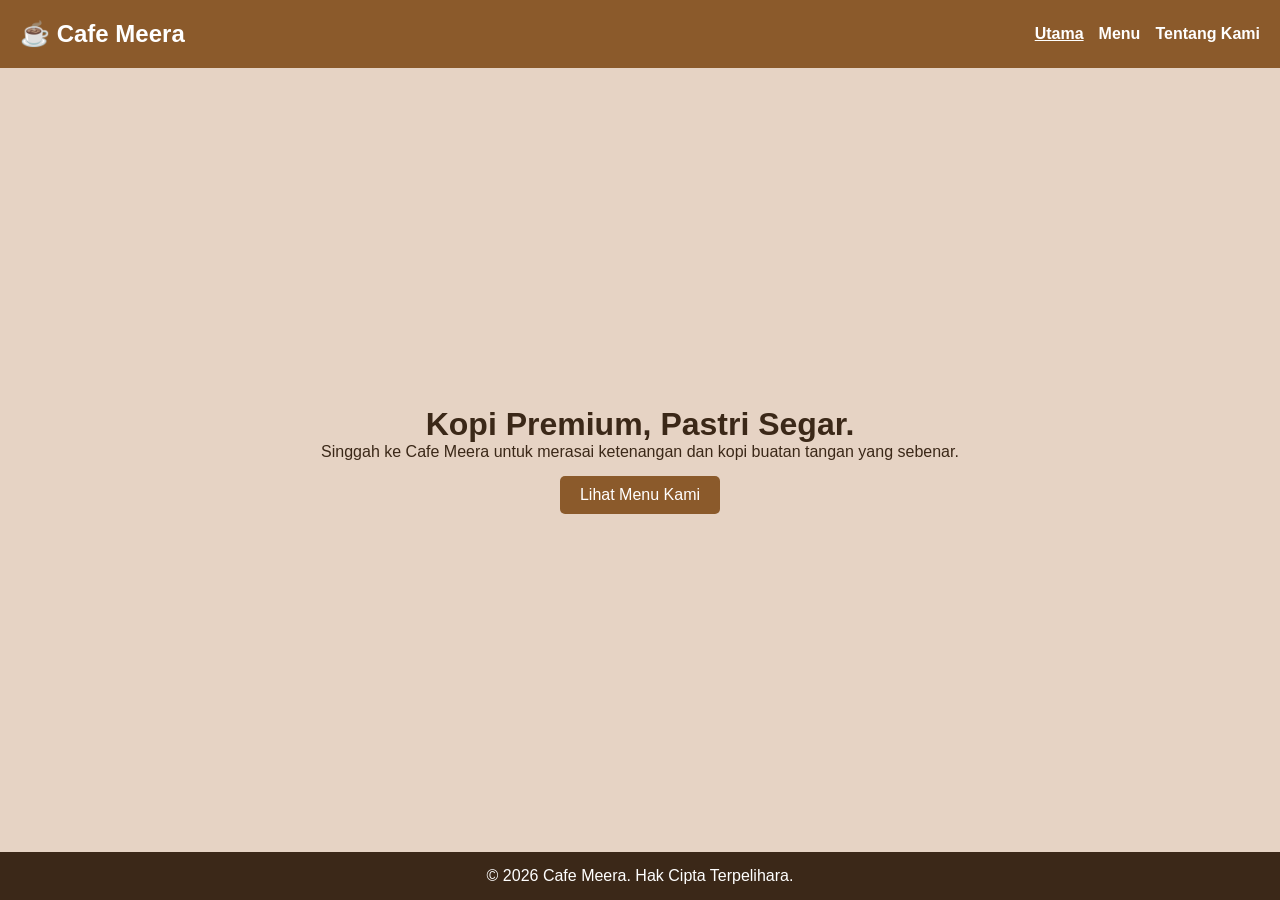
<file: index.html>
<!DOCTYPE html>
<html lang="ms">
<head>
    <meta charset="UTF-8">
    <meta name="viewport" content="width=device-width, initial-scale=1.0">
    <title>Cafe Meera | Laman Utama</title>
    <link rel="stylesheet" href="css/style.css">
</head>
<body>

    <header>
        <div class="logo">☕ Cafe Meera</div>
        <nav>
            <ul id="menu-list">
                <li><a href="index.html" class="active">Utama</a></li>
                <li><a href="menu.html">Menu</a></li>
                <li><a href="about.html">Tentang Kami</a></li>
            </ul>
        </nav>
    </header>

    <main class="hero">
        <div class="hero-text">
            <h1>Kopi Premium, Pastri Segar.</h1>
            <p>Singgah ke Cafe Meera untuk merasai ketenangan dan kopi buatan tangan yang sebenar.</p>
            <a href="menu.html" class="btn">Lihat Menu Kami</a>
        </div>
    </main>

    <footer>
        <p>&copy; 2026 Cafe Meera. Hak Cipta Terpelihara.</p>
    </footer>

    <script src="js/script.js"></script>
</body>
</html>
</file>
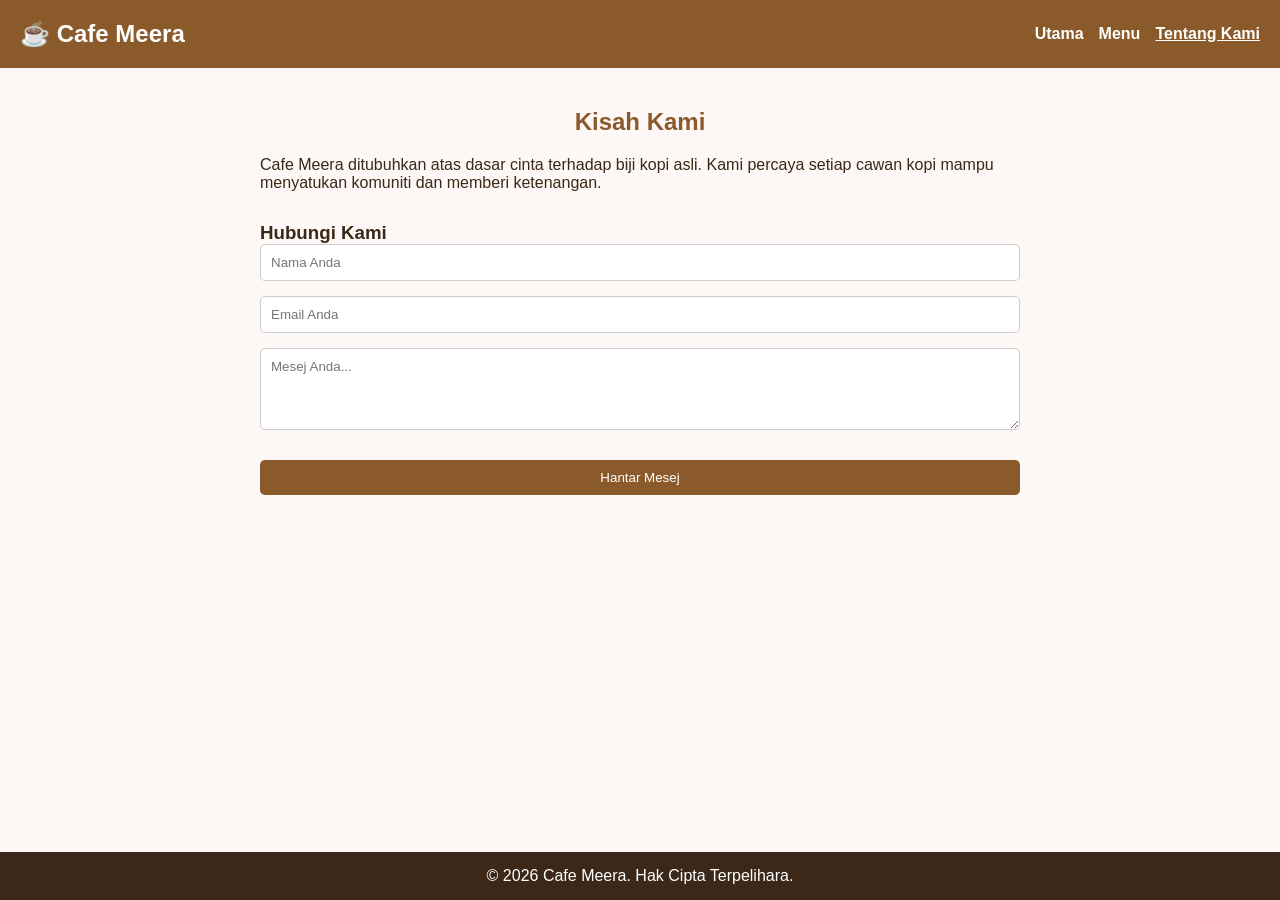
<file: about.html>
<!DOCTYPE html>
<html lang="ms">
<head>
    <meta charset="UTF-8">
    <meta name="viewport" content="width=device-width, initial-scale=1.0">
    <title>Cafe Meera | Tentang Kami</title>
    <link rel="stylesheet" href="css/style.css">
</head>
<body>

    <header>
        <div class="logo">☕ Cafe Meera</div>
        <nav>
            <ul id="menu-list">
                <li><a href="index.html">Utama</a></li>
                <li><a href="menu.html">Menu</a></li>
                <li><a href="about.html" class="active">Tentang Kami</a></li>
            </ul>
        </nav>
    </header>

    <main class="container">
        <h2 class="page-title">Kisah Kami</h2>
        <p>Cafe Meera ditubuhkan atas dasar cinta terhadap biji kopi asli. Kami percaya setiap cawan kopi mampu menyatukan komuniti dan memberi ketenangan.</p>
        
        <h3 style="margin-top: 30px;">Hubungi Kami</h3>
        <form id="contact-form">
            <input type="text" placeholder="Nama Anda" required>
            <input type="email" placeholder="Email Anda" required>
            <textarea placeholder="Mesej Anda..." rows="4" required></textarea>
            <button type="submit" class="btn">Hantar Mesej</button>
        </form>
    </main>

    <footer>
        <p>&copy; 2026 Cafe Meera. Hak Cipta Terpelihara.</p>
    </footer>

    <script src="js/script.js"></script>
</body>
</html>
</file>
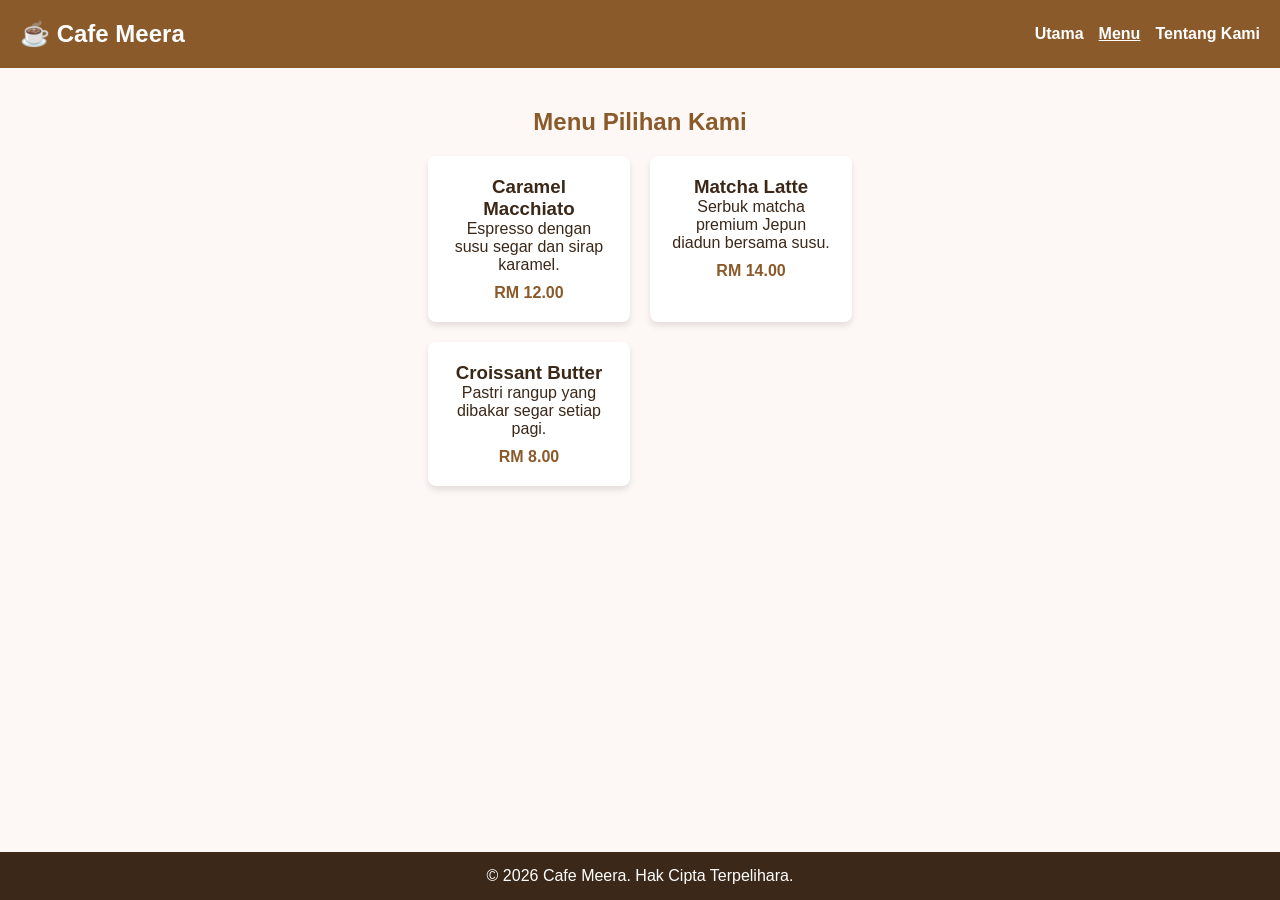
<file: menu.html>
<!DOCTYPE html>
<html lang="ms">
<head>
    <meta charset="UTF-8">
    <meta name="viewport" content="width=device-width, initial-scale=1.0">
    <title>Cafe Meera | Menu</title>
    <link rel="stylesheet" href="css/style.css">
</head>
<body>

    <header>
        <div class="logo">☕ Cafe Meera</div>
        <nav>
            <ul id="menu-list">
                <li><a href="index.html">Utama</a></li>
                <li><a href="menu.html" class="active">Menu</a></li>
                <li><a href="about.html">Tentang Kami</a></li>
            </ul>
        </nav>
    </header>

    <main class="container">
        <h2 class="page-title">Menu Pilihan Kami</h2>
        
        <div class="menu-grid">
            <div class="menu-item">
                <h3>Caramel Macchiato</h3>
                <p>Espresso dengan susu segar dan sirap karamel.</p>
                <span class="price">RM 12.00</span>
            </div>
            <div class="menu-item">
                <h3>Matcha Latte</h3>
                <p>Serbuk matcha premium Jepun diadun bersama susu.</p>
                <span class="price">RM 14.00</span>
            </div>
            <div class="menu-item">
                <h3>Croissant Butter</h3>
                <p>Pastri rangup yang dibakar segar setiap pagi.</p>
                <span class="price">RM 8.00</span>
            </div>
        </div>
    </main>

    <footer>
        <p>&copy; 2026 Cafe Meera. Hak Cipta Terpelihara.</p>
    </footer>

    <script src="js/script.js"></script>
</body>
</html>
</file>
<file: css/style.css>
/* Tetapan Asas & Warna */
:root {
    --bg-color: #fdf8f5;
    --text-color: #3b2818;
    --primary-color: #8b5a2b;
    --white: #ffffff;
}

* {
    margin: 0;
    padding: 0;
    box-sizing: border-box;
    font-family: Arial, sans-serif;
}

body {
    background-color: var(--bg-color);
    color: var(--text-color);
    display: flex;
    flex-direction: column;
    min-height: 100vh;
}

/* Header & Menu */
header {
    background-color: var(--primary-color);
    color: var(--white);
    padding: 20px;
    display: flex;
    justify-content: space-between;
    align-items: center;
    flex-wrap: wrap;
}

header .logo {
    font-size: 24px;
    font-weight: bold;
}

nav ul {
    list-style: none;
    display: flex;
    gap: 15px;
}

nav a {
    color: var(--white);
    text-decoration: none;
    font-weight: bold;
}

nav a:hover, nav a.active {
    text-decoration: underline;
}

/* Kandungan Umum */
.container {
    padding: 40px 20px;
    max-width: 800px;
    margin: 0 auto;
    flex: 1;
}

.page-title {
    margin-bottom: 20px;
    color: var(--primary-color);
    text-align: center;
}

/* Muka Depan (Hero) */
.hero {
    flex: 1;
    display: flex;
    align-items: center;
    justify-content: center;
    text-align: center;
    padding: 50px 20px;
    background-color: #e6d3c4;
}

.btn {
    display: inline-block;
    background-color: var(--primary-color);
    color: var(--white);
    padding: 10px 20px;
    text-decoration: none;
    border: none;
    border-radius: 5px;
    margin-top: 15px;
    cursor: pointer;
}

/* Grid Menu */
.menu-grid {
    display: grid;
    grid-template-columns: repeat(auto-fit, minmax(200px, 1fr));
    gap: 20px;
}

.menu-item {
    background-color: var(--white);
    padding: 20px;
    border-radius: 8px;
    box-shadow: 0 4px 6px rgba(0,0,0,0.1);
    text-align: center;
}

.menu-item .price {
    display: block;
    margin-top: 10px;
    font-weight: bold;
    color: var(--primary-color);
}

/* Borang (Form) */
form {
    display: flex;
    flex-direction: column;
    gap: 15px;
}

input, textarea {
    padding: 10px;
    border: 1px solid #ccc;
    border-radius: 5px;
    width: 100%;
}

/* Footer */
footer {
    background-color: var(--text-color);
    color: var(--white);
    text-align: center;
    padding: 15px;
    margin-top: auto;
}
</file>
